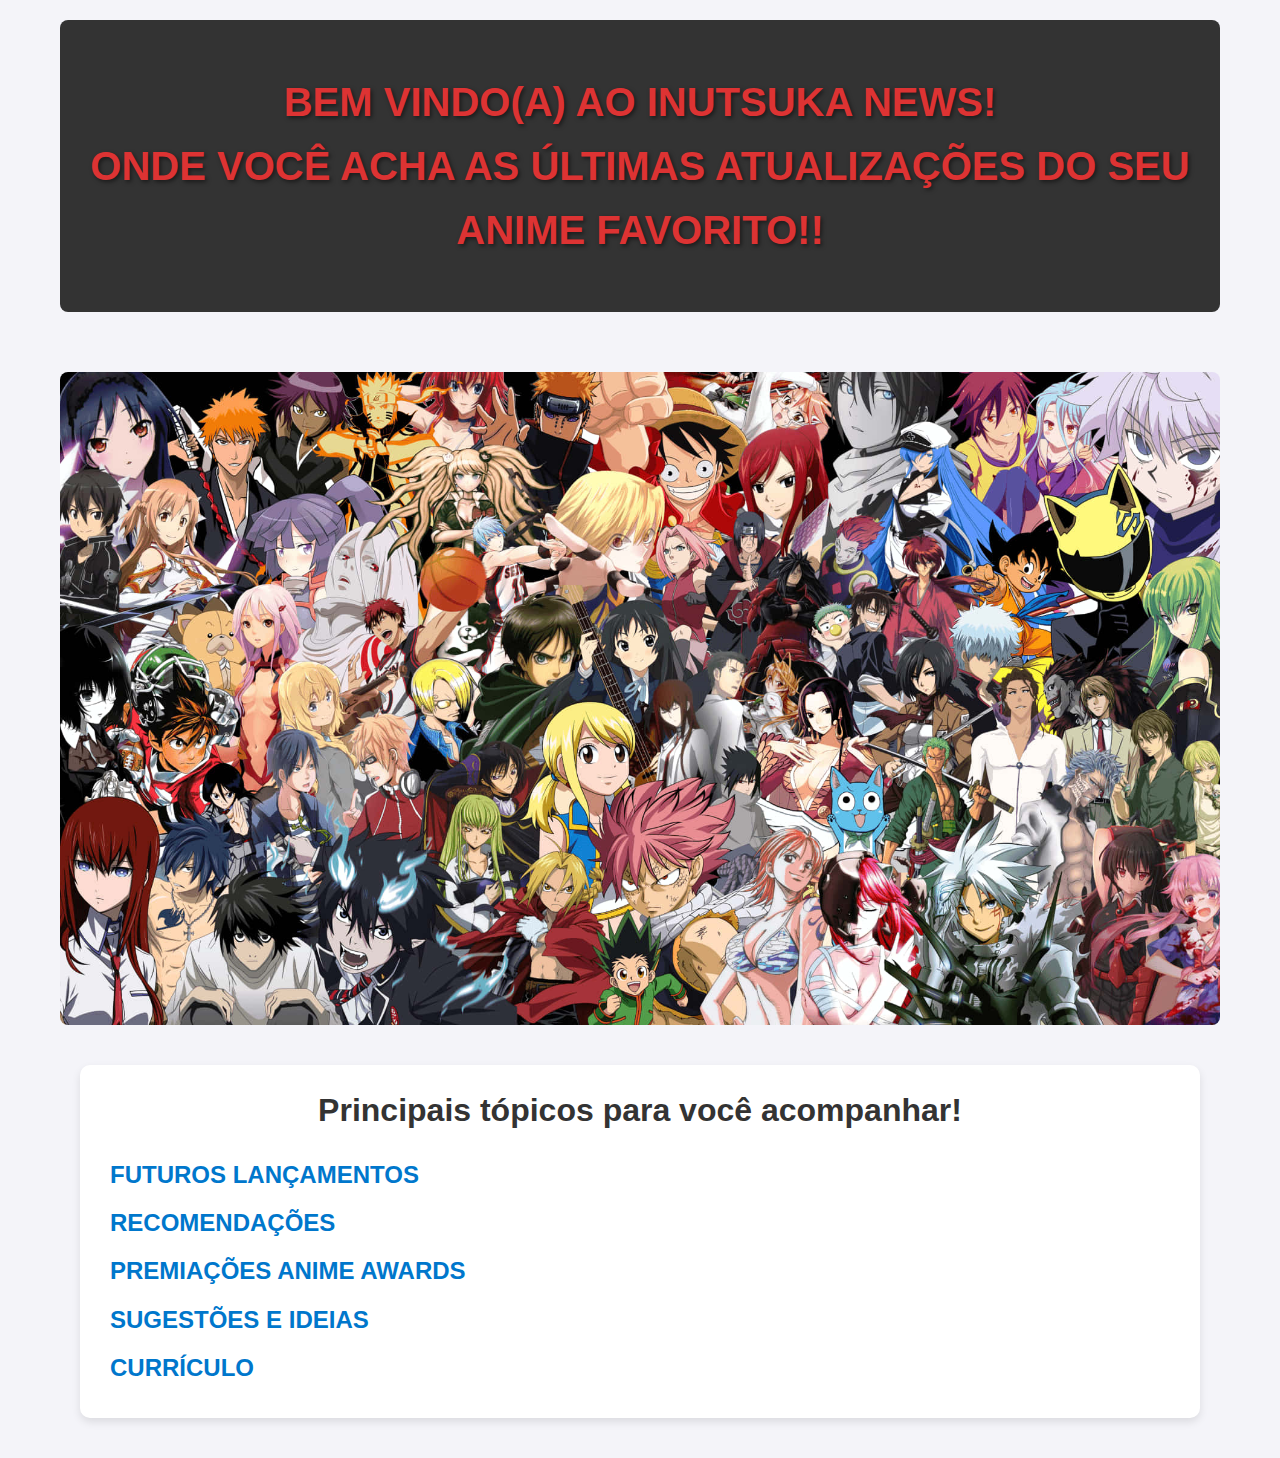
<file: index.html>
<html>
<head>
    <meta charset="UTF-8">
    <title>Inutsuka News Página Principal</title>
    <link rel="stylesheet" href="estilo.css">
</head>
<body>
    <div class="container">
        <header>
            <h1 class="titulo-principal">BEM VINDO(A) AO INUTSUKA NEWS!<br> ONDE VOCÊ ACHA AS ÚLTIMAS ATUALIZAÇÕES DO SEU ANIME FAVORITO!!</h1>
        </header>
		<img src="everyone.jpg">

        <section class="tópicos">
            <h2>Principais tópicos para você acompanhar!</h2>
            <ul>
                <li><a href="segundapag.html">FUTUROS LANÇAMENTOS</a></li>
                <li><a href="terceirapag.html">RECOMENDAÇÕES</a></li>
                <li><a href="quartapag.html">PREMIAÇÕES ANIME AWARDS</a></li>
                <li><a href="quintapag.html">SUGESTÕES E IDEIAS</a></li>
                <li><a href="curriculo.html">CURRÍCULO</a></li>
            </ul>
        </section>
    </div>
</body>
</html>
</file>
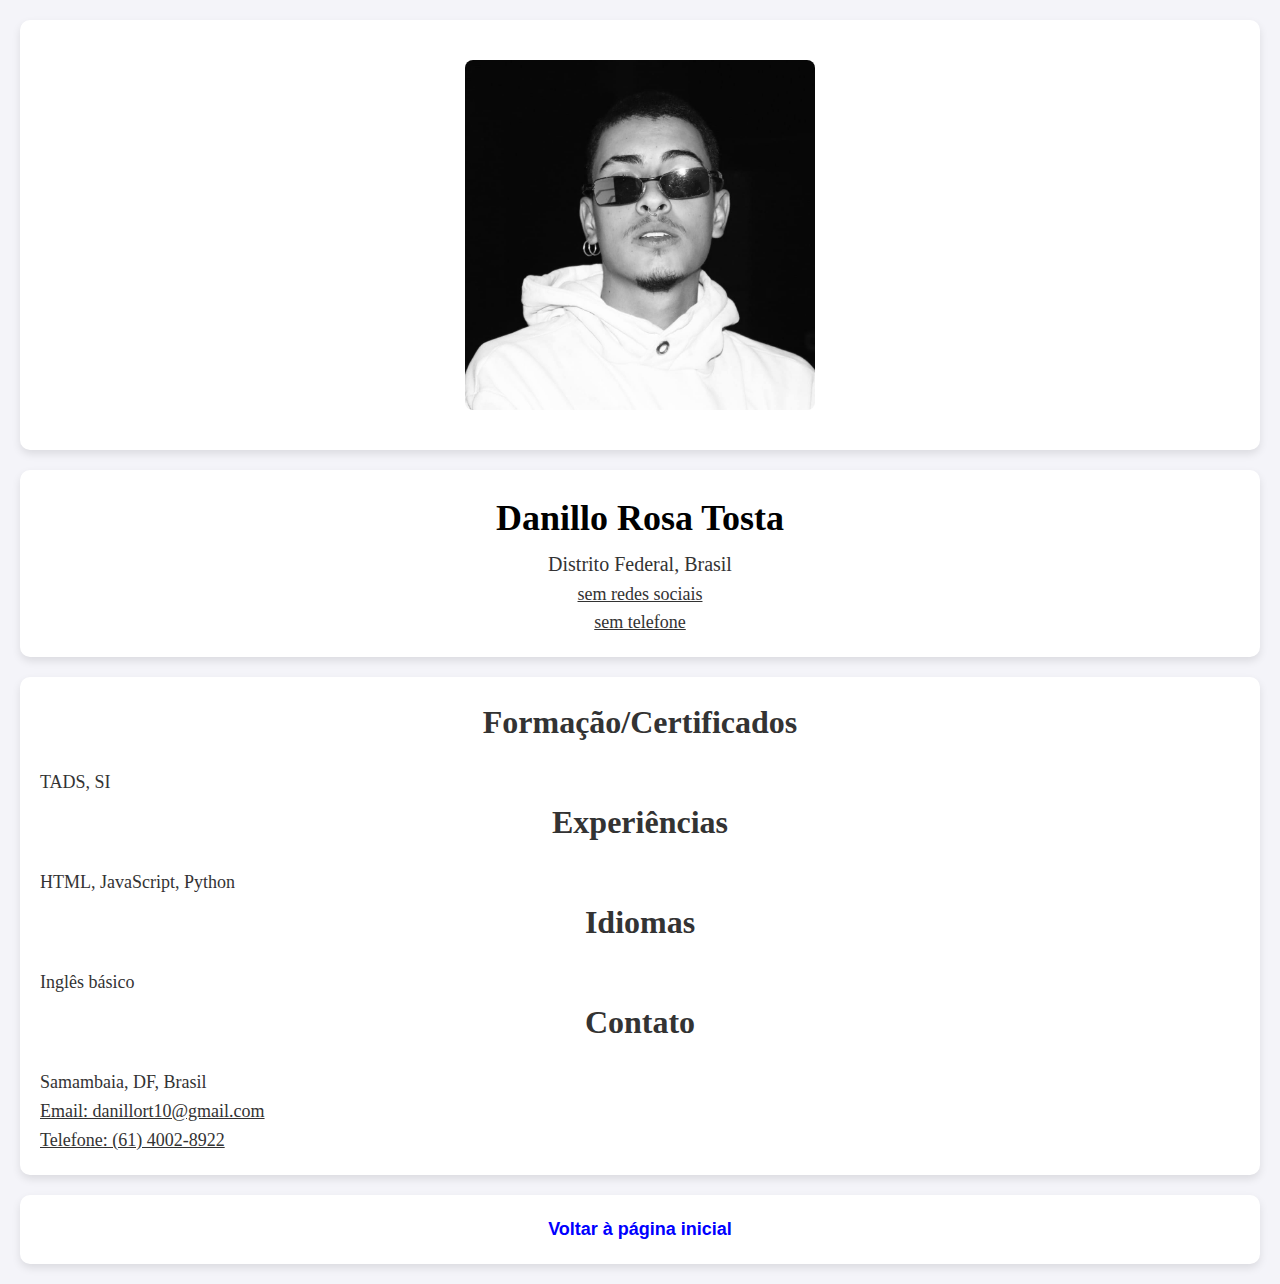
<file: curriculo.html>
<html>
<head>
    <meta charset="UTF-8">
    <title>Currículo - Danillo Rosa Tosta</title>
    <link rel="stylesheet" href="estilo.css">
</head>
<body>
    <section style="text-align: center;">
        <img src="/eu.jpg" width="350px" height="350px" alt="Foto de Danillo Rosa Tosta">
    </section>
    <section style="text-align: center;">
        <h1>
            <span style="font-family: Times New Roman; color: black; font-size: 36px; font-weight: bold;">
                Danillo Rosa Tosta
            </span>
        </h1>
        <p>
            <span style="font-family: Times New Roman; font-size: 20px;">
                Distrito Federal, Brasil
            </span>
        </p>
        <p>
            <span style="font-family: Times New Roman; font-size: 18px; text-decoration: underline;">sem redes sociais</span><br>
            <span style="font-family: Times New Roman; font-size: 18px; text-decoration: underline;">sem telefone</span>
        </p>
    </section>
    <section style="text-align: left; font-family: Times New Roman; font-size: 18px;">
        <h2><b>Formação/Certificados</b></h2>
        <p>TADS, SI</p>
        <h2><b>Experiências</b></h2>
        <p>HTML, JavaScript, Python</p>
        <h2><b>Idiomas</b></h2>
        <p>Inglês básico</p>
        <h2><b>Contato</b></h2>
        <p>Samambaia, DF, Brasil</p>
        <p><u>Email: danillort10@gmail.com</u></p>
        <p><u>Telefone: (61) 4002-8922</u></p>
    </section>
    <section style="text-align: center;">
        <a href="index.html" style="font-size: 18px; color: blue;">Voltar à página inicial</a>
    </section>
</body>
</html>
</file>
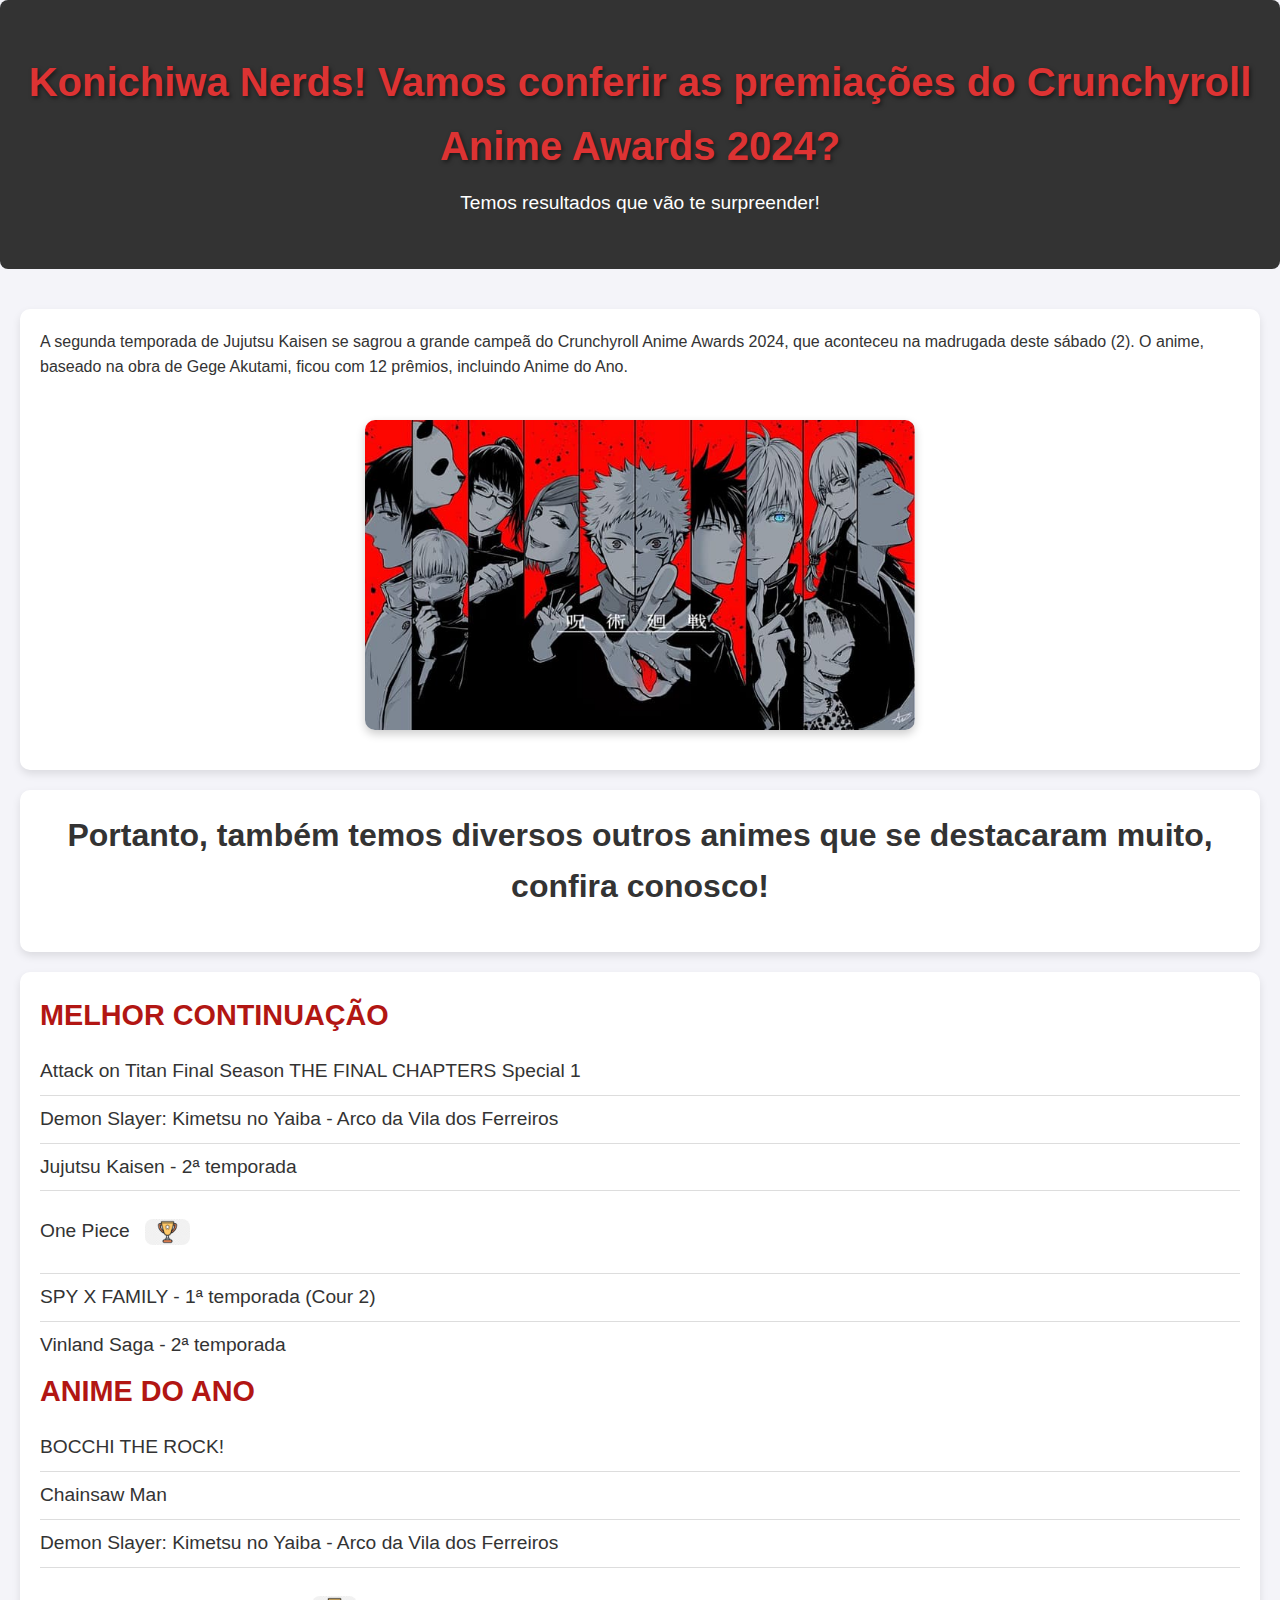
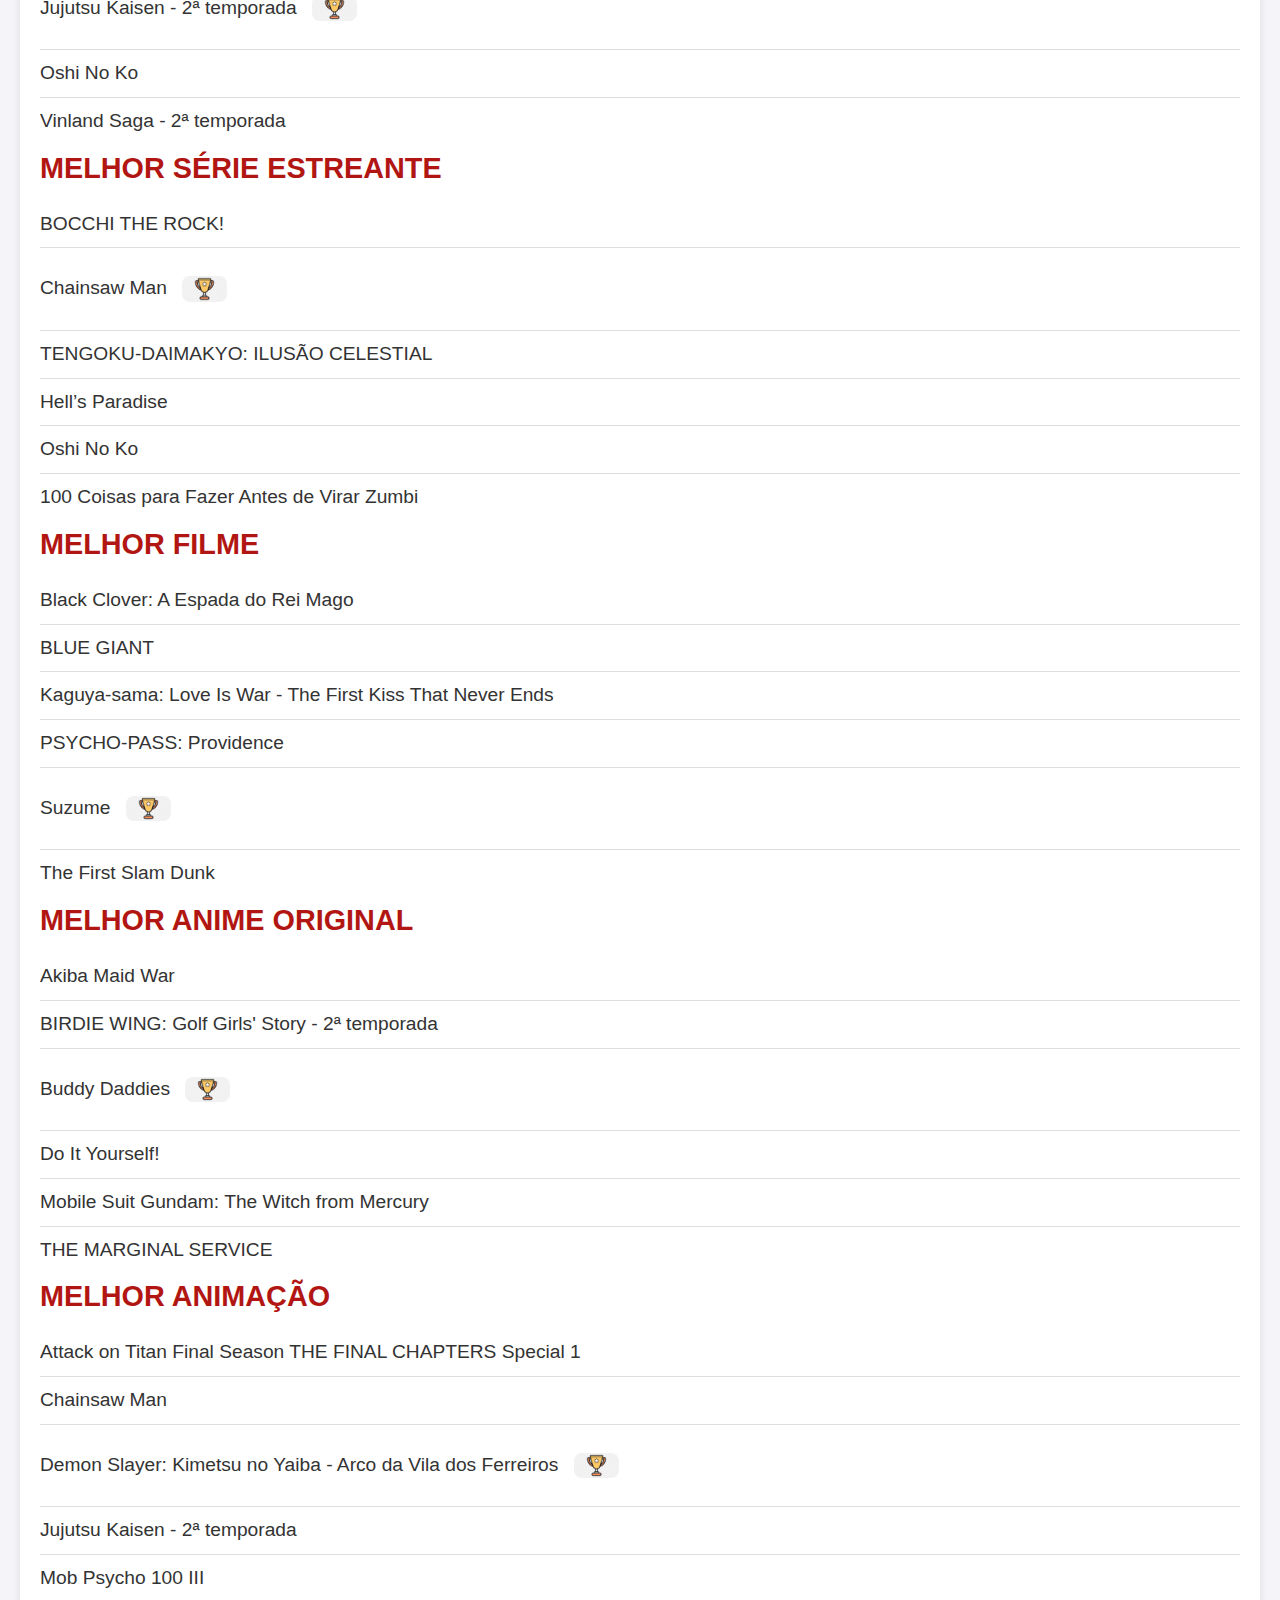
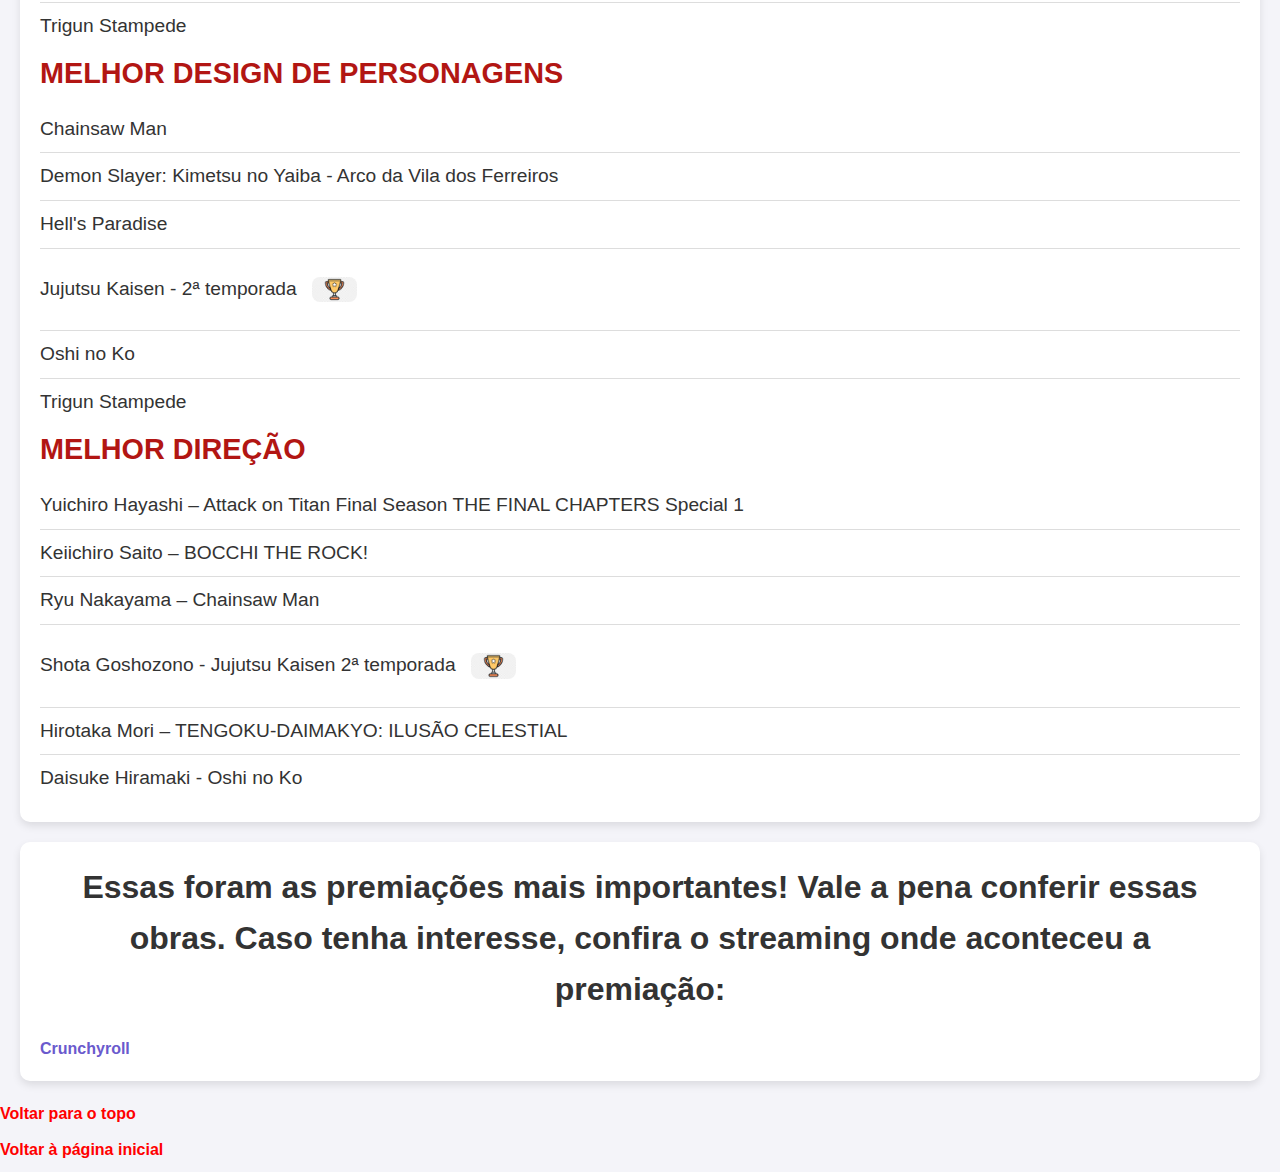
<file: quartapag.html>
<html>
<head>
    <meta charset="UTF-8">
    <link rel="stylesheet" href="estilo.css">
    <title>Premiações - Crunchyroll Anime Awards 2024</title>
</head>
<body>
<a name="inicio"></a>
    <header>
        <h1>Konichiwa Nerds! Vamos conferir as premiações do Crunchyroll Anime Awards 2024?</h1>
        <p>Temos resultados que vão te surpreender!</p>
    </header>
    <section>
        <p>A segunda temporada de Jujutsu Kaisen se sagrou a grande campeã do Crunchyroll Anime Awards 2024, que aconteceu na madrugada deste sábado (2). O anime, baseado na obra de Gege Akutami, ficou com 12 prêmios, incluindo Anime do Ano.</p>
        <div class="image-container">
            <img src="jujutsutheme.jpg" alt="Imagem Jujutsu Kaisen" width="550px">
        </div>
    </section>
    <section>
        <h2>Portanto, também temos diversos outros animes que se destacaram muito, confira conosco!</h2>
    </section>
    <section>
        <div class="awards">
            <h3>MELHOR CONTINUAÇÃO</h3>
            <ul>
                <li>Attack on Titan Final Season THE FINAL CHAPTERS Special 1</li>
                <li>Demon Slayer: Kimetsu no Yaiba - Arco da Vila dos Ferreiros</li>
                <li>Jujutsu Kaisen - 2ª temporada</li>
                <li>One Piece <img src="vencedor.png" width="45px" alt="Vencedor"></li>
                <li>SPY X FAMILY - 1ª temporada (Cour 2)</li>
                <li>Vinland Saga - 2ª temporada</li>
            </ul>
        </div>

        <div class="awards">
            <h3>ANIME DO ANO</h3>
            <ul>
                <li>BOCCHI THE ROCK!</li>
                <li>Chainsaw Man</li>
                <li>Demon Slayer: Kimetsu no Yaiba - Arco da Vila dos Ferreiros</li>
                <li>Jujutsu Kaisen - 2ª temporada <img src="vencedor.png" width="45px" alt="Vencedor"></li>
                <li>Oshi No Ko</li>
                <li>Vinland Saga - 2ª temporada</li>
            </ul>
        </div>

        <div class="awards">
            <h3>MELHOR SÉRIE ESTREANTE</h3>
            <ul>
                <li>BOCCHI THE ROCK!</li>
                <li>Chainsaw Man <img src="vencedor.png" width="45px" alt="Vencedor"></li>
                <li>TENGOKU-DAIMAKYO: ILUSÃO CELESTIAL</li>
                <li>Hell’s Paradise</li>
                <li>Oshi No Ko</li>
                <li>100 Coisas para Fazer Antes de Virar Zumbi</li>
            </ul>
        </div>

        <div class="awards">
            <h3>MELHOR FILME</h3>
            <ul>
                <li>Black Clover: A Espada do Rei Mago</li>
                <li>BLUE GIANT</li>
                <li>Kaguya-sama: Love Is War - The First Kiss That Never Ends</li>
                <li>PSYCHO-PASS: Providence</li>
                <li>Suzume <img src="vencedor.png" width="45px" alt="Vencedor"></li>
                <li>The First Slam Dunk</li>
            </ul>
        </div>

        <div class="awards">
            <h3>MELHOR ANIME ORIGINAL</h3>
            <ul>
                <li>Akiba Maid War</li>
                <li>BIRDIE WING: Golf Girls' Story - 2ª temporada</li>
                <li>Buddy Daddies <img src="vencedor.png" width="45px" alt="Vencedor"></li>
                <li>Do It Yourself!</li>
                <li>Mobile Suit Gundam: The Witch from Mercury</li>
                <li>THE MARGINAL SERVICE</li>
            </ul>
        </div>

        <div class="awards">
            <h3>MELHOR ANIMAÇÃO</h3>
            <ul>
                <li>Attack on Titan Final Season THE FINAL CHAPTERS Special 1</li>
                <li>Chainsaw Man</li>
                <li>Demon Slayer: Kimetsu no Yaiba - Arco da Vila dos Ferreiros <img src="vencedor.png" width="45px" alt="Vencedor"></li>
                <li>Jujutsu Kaisen - 2ª temporada</li>
                <li>Mob Psycho 100 III</li>
                <li>Trigun Stampede</li>
            </ul>
        </div>

        <div class="awards">
            <h3>MELHOR DESIGN DE PERSONAGENS</h3>
            <ul>
                <li>Chainsaw Man</li>
                <li>Demon Slayer: Kimetsu no Yaiba - Arco da Vila dos Ferreiros</li>
                <li>Hell's Paradise</li>
                <li>Jujutsu Kaisen - 2ª temporada <img src="vencedor.png" width="45px" alt="Vencedor"></li>
                <li>Oshi no Ko</li>
                <li>Trigun Stampede</li>
            </ul>
        </div>

        <div class="awards">
            <h3>MELHOR DIREÇÃO</h3>
            <ul>
                <li>Yuichiro Hayashi – Attack on Titan Final Season THE FINAL CHAPTERS Special 1</li>
                <li>Keiichiro Saito – BOCCHI THE ROCK!</li>
                <li>Ryu Nakayama – Chainsaw Man</li>
                <li>Shota Goshozono - Jujutsu Kaisen 2ª temporada <img src="vencedor.png" width="45px" alt="Vencedor"></li>
                <li>Hirotaka Mori – TENGOKU-DAIMAKYO: ILUSÃO CELESTIAL</li>
                <li>Daisuke Hiramaki - Oshi no Ko</li>
            </ul>
        </div>
    </section>
    <section>
        <h2>Essas foram as premiações mais importantes! Vale a pena conferir essas obras. Caso tenha interesse, confira o streaming onde aconteceu a premiação:</h2>
        <a href="https://www.crunchyroll.com.br" target="_blank">Crunchyroll</a>
    </section>
    <footer>
        <p><a href="#inicio">Voltar para o topo</a></p>
        <p><a href="index.html">Voltar à página inicial</a></p>
    </footer>
</body>
</html>
</file>
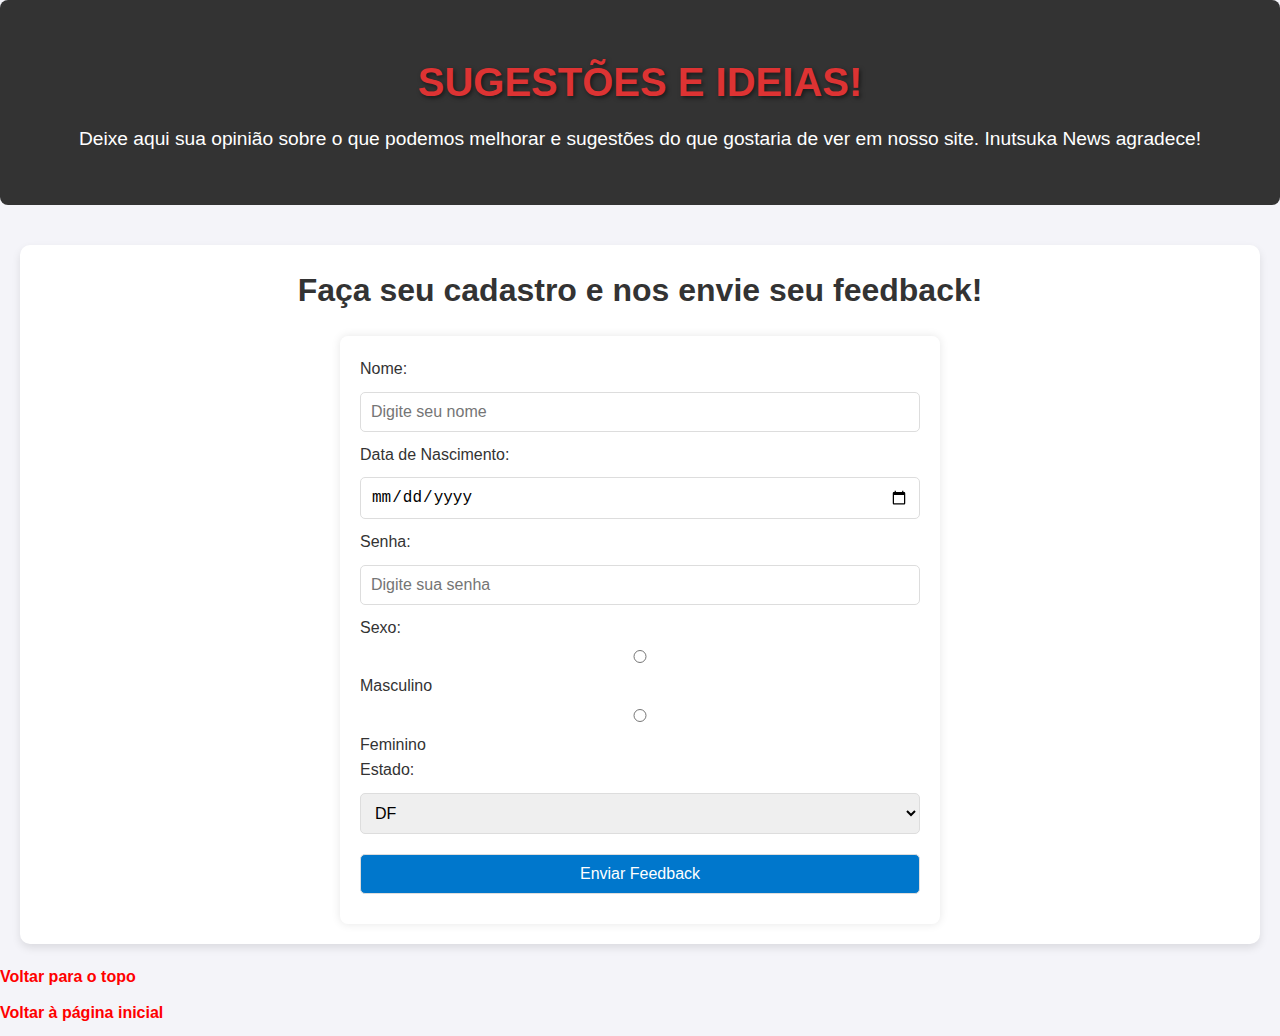
<file: quintapag.html>
<html>
<head>
    <meta charset="UTF-8">
    <link rel="stylesheet" href="estilo.css">
    <title>Sugestões e Ideias - Inutsuka News</title>
</head>
<body>
<a name="inicio"></a>
    <header>
        <h1 align="center">SUGESTÕES E IDEIAS!</h1>
        <p align="center">Deixe aqui sua opinião sobre o que podemos melhorar e sugestões do que gostaria de ver em nosso site. Inutsuka News agradece!</p>
    </header>
    <section>
        <h2>Faça seu cadastro e nos envie seu feedback!</h2>

        <form>
            <div class="input-group">
                <label for="nome">Nome:</label>
                <input id="nome" type="text" name="nome" maxlength="50" placeholder="Digite seu nome" required>
            </div>

            <div class="input-group">
                <label for="data">Data de Nascimento:</label>
                <input id="data" type="date" name="nasc" required>
            </div>
            <div class="input-group">
                <label for="senha">Senha:</label>
                <input id="senha" type="password" name="senha" maxlength="8" placeholder="Digite sua senha" required>
            </div>
            <div class="input-group">
                <label>Sexo:</label>
                <input type="radio" name="sexo" value="masc" id="masc" required>
                <label for="masc">Masculino</label>

                <input type="radio" name="sexo" value="fem" id="fem" required>
                <label for="fem">Feminino</label>
            </div>
            <div class="input-group">
                <label for="estado">Estado:</label>
                <select id="estado" name="estado" required>
                    <option value="DF">DF</option>
                    <option value="GO">GO</option>
                    <option value="MG">MG</option>
                    <option value="AC">AC</option>
                    <option value="TO">TO</option>
                    <option value="RS">RS</option>
                    <option value="SP">SP</option>
                    <option value="PR">PR</option>
                    <option value="PI">PI</option>
                    <option value="MT">MT</option>
                    <option value="AM">AM</option>
                    <option value="SC">SC</option>
                    <option value="MS">MS</option>
                </select>
            </div>
            <div class="input-group">
                <input type="submit" value="Enviar Feedback">
            </div>
        </form>
    </section>
    <footer>
	    <p><a href="#inicio">Voltar para o topo</a></p>
        <p><a href="index.html">Voltar à página inicial</a></p>
    </footer>

</body>
</html>
</file>
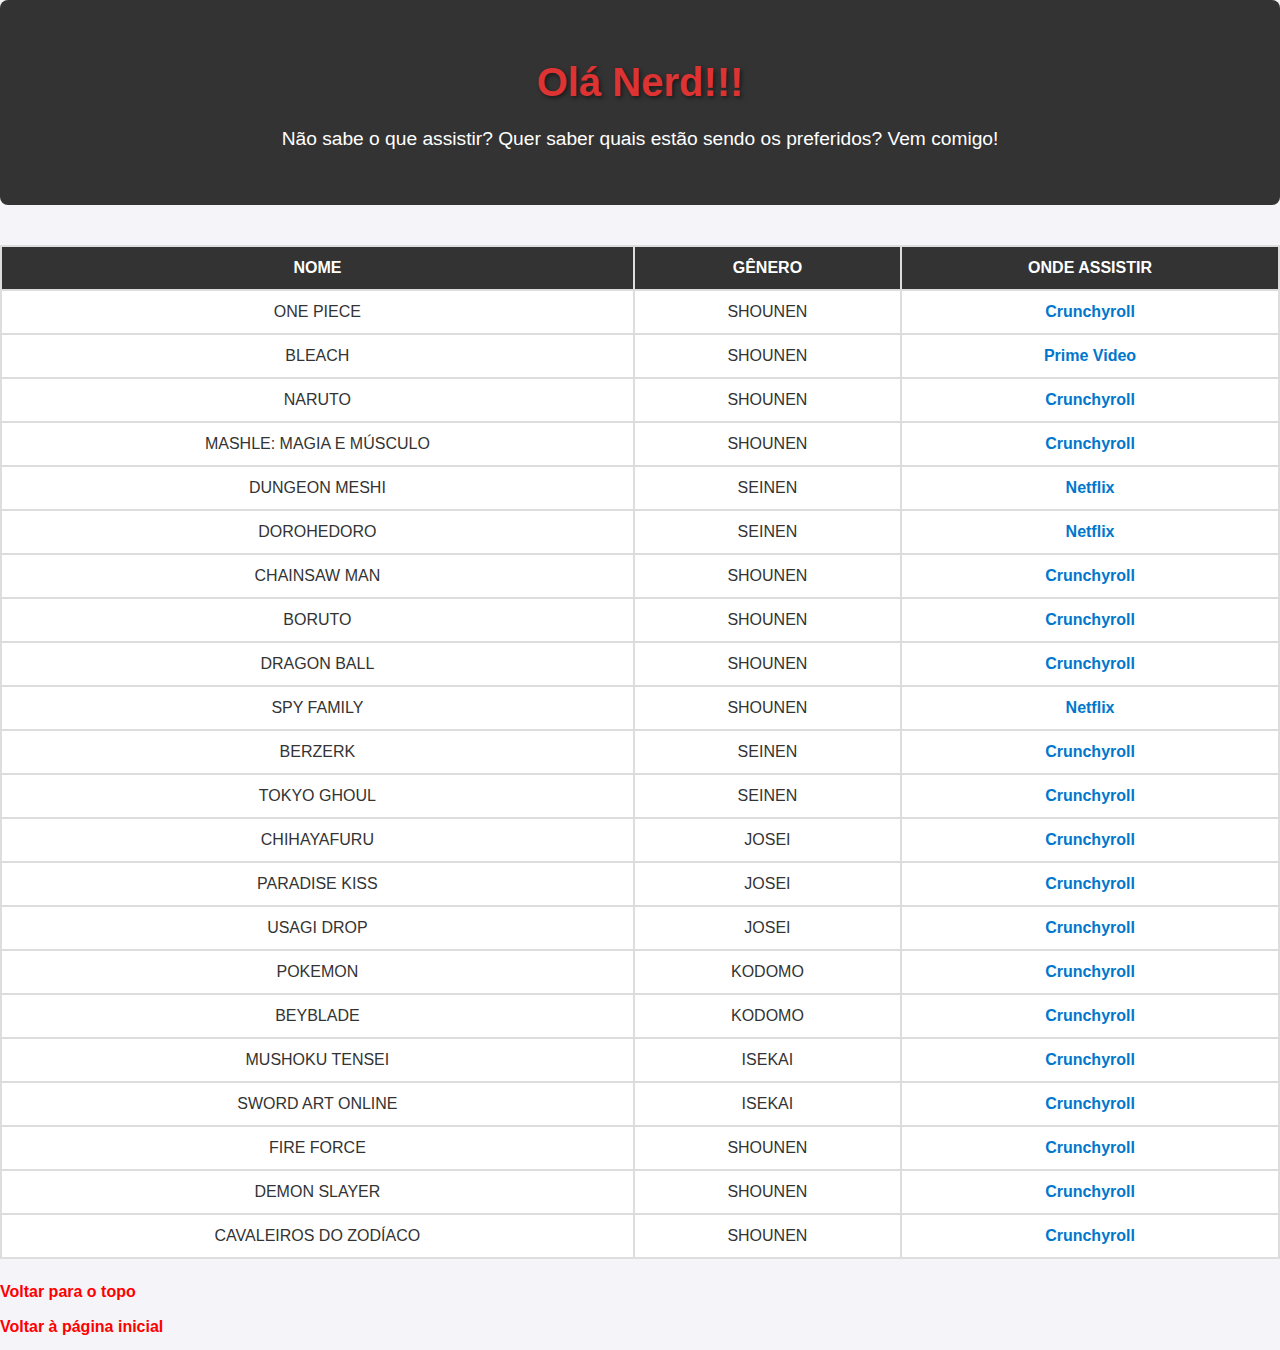
<file: terceirapag.html>
<html>
<head>
    <meta charset="UTF-8">
    <link rel="stylesheet" href="estilo.css">
    <title>Recomendações de Animes</title>
</head>
<body>
    <a name="inicio"></a>
    <header>
        <h1>Olá Nerd!!!</h1>
        <p>Não sabe o que assistir? Quer saber quais estão sendo os preferidos? Vem comigo!</p>
    </header>
    <main>
        <table class="anime-table">
            <thead>
                <tr>
                    <th>NOME</th>
                    <th>GÊNERO</th>
                    <th>ONDE ASSISTIR</th>
                </tr>
            </thead>
            <tbody>
                <tr>
                    <td>ONE PIECE</td>
                    <td>SHOUNEN</td>
                    <td><a href="https://www.crunchyroll.com.br" target="_blank">Crunchyroll</a></td>
                </tr>
                <tr>
                    <td>BLEACH</td>
                    <td>SHOUNEN</td>
                    <td><a href="https://www.primevideo.com.br" target="_blank">Prime Video</a></td>
                </tr>
                <tr>
                    <td>NARUTO</td>
                    <td>SHOUNEN</td>
                    <td><a href="https://www.crunchyroll.com.br" target="_blank">Crunchyroll</a></td>
                </tr>
                <tr>
                    <td>MASHLE: MAGIA E MÚSCULO</td>
                    <td>SHOUNEN</td>
                    <td><a href="https://www.crunchyroll.com.br" target="_blank">Crunchyroll</a></td>
                </tr>
                <tr>
                    <td>DUNGEON MESHI</td>
                    <td>SEINEN</td>
                    <td><a href="https://www.netflix.com.br" target="_blank">Netflix</a></td>
                </tr>
                <tr>
                    <td>DOROHEDORO</td>
                    <td>SEINEN</td>
                    <td><a href="https://www.netflix.com.br" target="_blank">Netflix</a></td>
                </tr>
                <tr>
                    <td>CHAINSAW MAN</td>
                    <td>SHOUNEN</td>
                    <td><a href="https://www.crunchyroll.com.br" target="_blank">Crunchyroll</a></td>
                </tr>
                <tr>
                    <td>BORUTO</td>
                    <td>SHOUNEN</td>
                    <td><a href="https://www.crunchyroll.com.br" target="_blank">Crunchyroll</a></td>
                </tr>
                <tr>
                    <td>DRAGON BALL</td>
                    <td>SHOUNEN</td>
                    <td><a href="https://www.crunchyroll.com.br" target="_blank">Crunchyroll</a></td>
                </tr>
                <tr>
                    <td>SPY FAMILY</td>
                    <td>SHOUNEN</td>
                    <td><a href="https://www.netflix.com.br" target="_blank">Netflix</a></td>
                </tr>
                <tr>
                    <td>BERZERK</td>
                    <td>SEINEN</td>
                    <td><a href="https://www.crunchyroll.com.br" target="_blank">Crunchyroll</a></td>
                </tr>
                <tr>
                    <td>TOKYO GHOUL</td>
                    <td>SEINEN</td>
                    <td><a href="https://www.crunchyroll.com.br" target="_blank">Crunchyroll</a></td>
                </tr>
                <tr>
                    <td>CHIHAYAFURU</td>
                    <td>JOSEI</td>
                    <td><a href="https://www.crunchyroll.com.br" target="_blank">Crunchyroll</a></td>
                </tr>
                <tr>
                    <td>PARADISE KISS</td>
                    <td>JOSEI</td>
                    <td><a href="https://www.crunchyroll.com.br" target="_blank">Crunchyroll</a></td>
                </tr>
                <tr>
                    <td>USAGI DROP</td>
                    <td>JOSEI</td>
                    <td><a href="https://www.crunchyroll.com.br" target="_blank">Crunchyroll</a></td>
                </tr>
                <tr>
                    <td>POKEMON</td>
                    <td>KODOMO</td>
                    <td><a href="https://www.crunchyroll.com.br" target="_blank">Crunchyroll</a></td>
                </tr>
                <tr>
                    <td>BEYBLADE</td>
                    <td>KODOMO</td>
                    <td><a href="https://www.crunchyroll.com.br" target="_blank">Crunchyroll</a></td>
                </tr>
                <tr>
                    <td>MUSHOKU TENSEI</td>
                    <td>ISEKAI</td>
                    <td><a href="https://www.crunchyroll.com.br" target="_blank">Crunchyroll</a></td>
                </tr>
                <tr>
                    <td>SWORD ART ONLINE</td>
                    <td>ISEKAI</td>
                    <td><a href="https://www.crunchyroll.com.br" target="_blank">Crunchyroll</a></td>
                </tr>
                <tr>
                    <td>FIRE FORCE</td>
                    <td>SHOUNEN</td>
                    <td><a href="https://www.crunchyroll.com.br" target="_blank">Crunchyroll</a></td>
                </tr>
                <tr>
                    <td>DEMON SLAYER</td>
                    <td>SHOUNEN</td>
                    <td><a href="https://www.crunchyroll.com.br" target="_blank">Crunchyroll</a></td>
                </tr>
                <tr>
                    <td>CAVALEIROS DO ZODÍACO</td>
                    <td>SHOUNEN</td>
                    <td><a href="https://www.crunchyroll.com.br" target="_blank">Crunchyroll</a></td>
                </tr>
            </tbody>
        </table>
    </main>
    <footer>
        <p><a href="#inicio">Voltar para o topo</a></p>
        <p><a href="index.html">Voltar à página inicial</a></p>
    </footer>
</body>
</html>
</file>
<file: estilo.css>
* {
    margin: 0;
    padding: 0;
    box-sizing: border-box;
}

body {
    font-family: 'Arial', sans-serif;
    background-color: #f4f4f4;
    color: #333;
    line-height: 1.6;
    padding: 20px;
}

.container {
    max-width: 1200px;
    margin: 0 auto;
    padding: 20px;
}

header {
    text-align: center;
    background-color: #333;
    color: #fff;
    padding: 20px 0;
    border-radius: 8px;
    margin-bottom: 40px;
}

header h1 {
    font-size: 2.5rem;
}

h2 {
    font-size: 2rem;
    margin-bottom: 10px;
}

img {
    max-width: 100%;
    height: auto;
    margin: 20px 0;
    border-radius: 8px;
}

a {
    text-decoration: none;
    color: #0077cc;
}

a:hover {
    color: #005fa3;
}

section {
    margin-bottom: 40px;
}

.tópicos ul {
    list-style: none;
    padding: 0;
}

.tópicos li {
    font-size: 1.2rem;
    margin: 10px 0;
}

.tópicos a {
    font-size: 1.5rem;
    color: #0077cc;
    padding: 10px;
    text-decoration: none;
    border-radius: 5px;
    transition: background-color 0.3s ease;
}

.tópicos a:hover {
    background-color: #f0f0f0;
}

table {
    width: 100%;
    border-collapse: collapse;
    margin: 20px 0;
    background-color: #fff;
    border-radius: 8px;
}

table, th, td {
    border: 2px solid #ddd;
}

th, td {
    padding: 12px;
    text-align: center;
}

th {
    background-color: #333;
    color: #fff;
}

td a {
    color: #0077cc;
    text-decoration: none;
}

td a:hover {
    color: #005fa3;
}

form {
    background-color: #fff;
    padding: 20px;
    border-radius: 8px;
    box-shadow: 0 0 10px rgba(0, 0, 0, 0.1);
    max-width: 600px;
    margin: 0 auto;
}

form input, form select, form textarea {
    width: 100%;
    padding: 10px;
    margin: 10px 0;
    border: 1px solid #ddd;
    border-radius: 5px;
    font-size: 1rem;
}

form input[type="submit"] {
    background-color: #0077cc;
    color: white;
    cursor: pointer;
}

form input[type="submit"]:hover {
    background-color: #005fa3;
}

a.font-link {
    font-size: 1.2rem;
    color: #333;
    text-decoration: none;
    padding: 10px 0;
    display: inline-block;
    margin-top: 20px;
}

a.font-link:hover {
    color: #0077cc;
}

@media screen and (max-width: 768px) {
    header h1 {
        font-size: 1.8rem;
    }

    .tópicos a {
        font-size: 1.2rem;
    }

    table, th, td {
        font-size: 1rem;
    }

    form {
        padding: 15px;
    }

    form input, form select {
        font-size: 1rem;
    }
}

@media screen and (max-width: 480px) {
    header h1 {
        font-size: 1.5rem;
    }

    .tópicos a {
        font-size: 1rem;
    }

    table, th, td {
        font-size: 0.9rem;
    }

    img {
        width: 100%;
    }
}
 body {
            font-family: Arial, sans-serif;
            color: #333;
            background-color: #f4f4f4;
            margin: 0;
            padding: 0;
        }
        h1, h2, h3 {
            color: #d33;
        }
        .anime-list {
            margin: 0 20px;
        }
        .anime-item {
            background-color: #fff;
            margin: 20px 0;
            padding: 15px;
            border-radius: 8px;
            box-shadow: 0 2px 5px rgba(0,0,0,0.1);
        }
        .anime-item img {
            max-width: 100%;
            border-radius: 8px;
        }
        .anime-item h2 {
            font-size: 24px;
        }
        .anime-item p {
            font-size: 16px;
        }
        .anime-item a {
            color: #0066cc;
            text-decoration: none;
        }
        .top-link {
            color: #000;
            font-size: 16px;
            text-decoration: none;
        }
        .center {
            text-align: center;
        }
body {
    font-family: Arial, sans-serif;
    background-color: #f4f4f9;
    color: #333;
    margin: 0;
    padding: 0;
    line-height: 1.6;
}
header {
    background-color: #black;
    color: white;
    text-align: center;
    padding: 50px 20px;
}

header h1 {
    font-size: 2.5rem;
    margin: 0;
    text-shadow: 2px 2px 4px rgba(0, 0, 0, 0.5);
}

header p {
    font-size: 1.2rem;
    margin-top: 10px;
}
.image-container {
    text-align: center;
    margin-top: 20px;
}

.image-container img {
    max-width: 100%;
    border-radius: 10px;
    box-shadow: 0 4px 10px rgba(0, 0, 0, 0.2);
}
section {
    padding: 20px;
    margin: 20px;
    background-color: white;
    border-radius: 10px;
    box-shadow: 0 4px 8px rgba(0, 0, 0, 0.1);
}

section h2 {
    font-size: 2rem;
    color: #333;
    text-align: center;
    margin-bottom: 20px;
}

section h3 {
    font-size: 1.8rem;
    color: #B21613;
    margin-bottom: 10px;
}
.awards ul {
    list-style-type: none;
    padding-left: 0;
}

.awards li {
    font-size: 1.2rem;
    padding: 8px 0;
    border-bottom: 1px solid #ddd;
}

.awards li:last-child {
    border-bottom: none;
}

.awards img {
    vertical-align: middle;
    margin-left: 10px;
}
a {
    text-decoration: none;
    color: #6a5acd;
    font-weight: bold;
}

a:hover {
    text-decoration: underline;
    color: #4b3f72;
}
footer  {
    color: #FF0000;
    font-weight: bold;
    text-decoration: none;
}


footer p {
    margin: 10px 0;
}
footer a {
    color: #FF0000;
    font-weight: bold;
    text-decoration: none;
}

footer a:hover {
    text-decoration: underline;
}
@media (max-width: 768px) {
    header h1 {
        font-size: 2rem;
    }

    section h2 {
        font-size: 1.6rem;
    }

    .awards li {
        font-size: 1rem;
    }

    .image-container img {
        width: 90%;
    }
}
</file>
